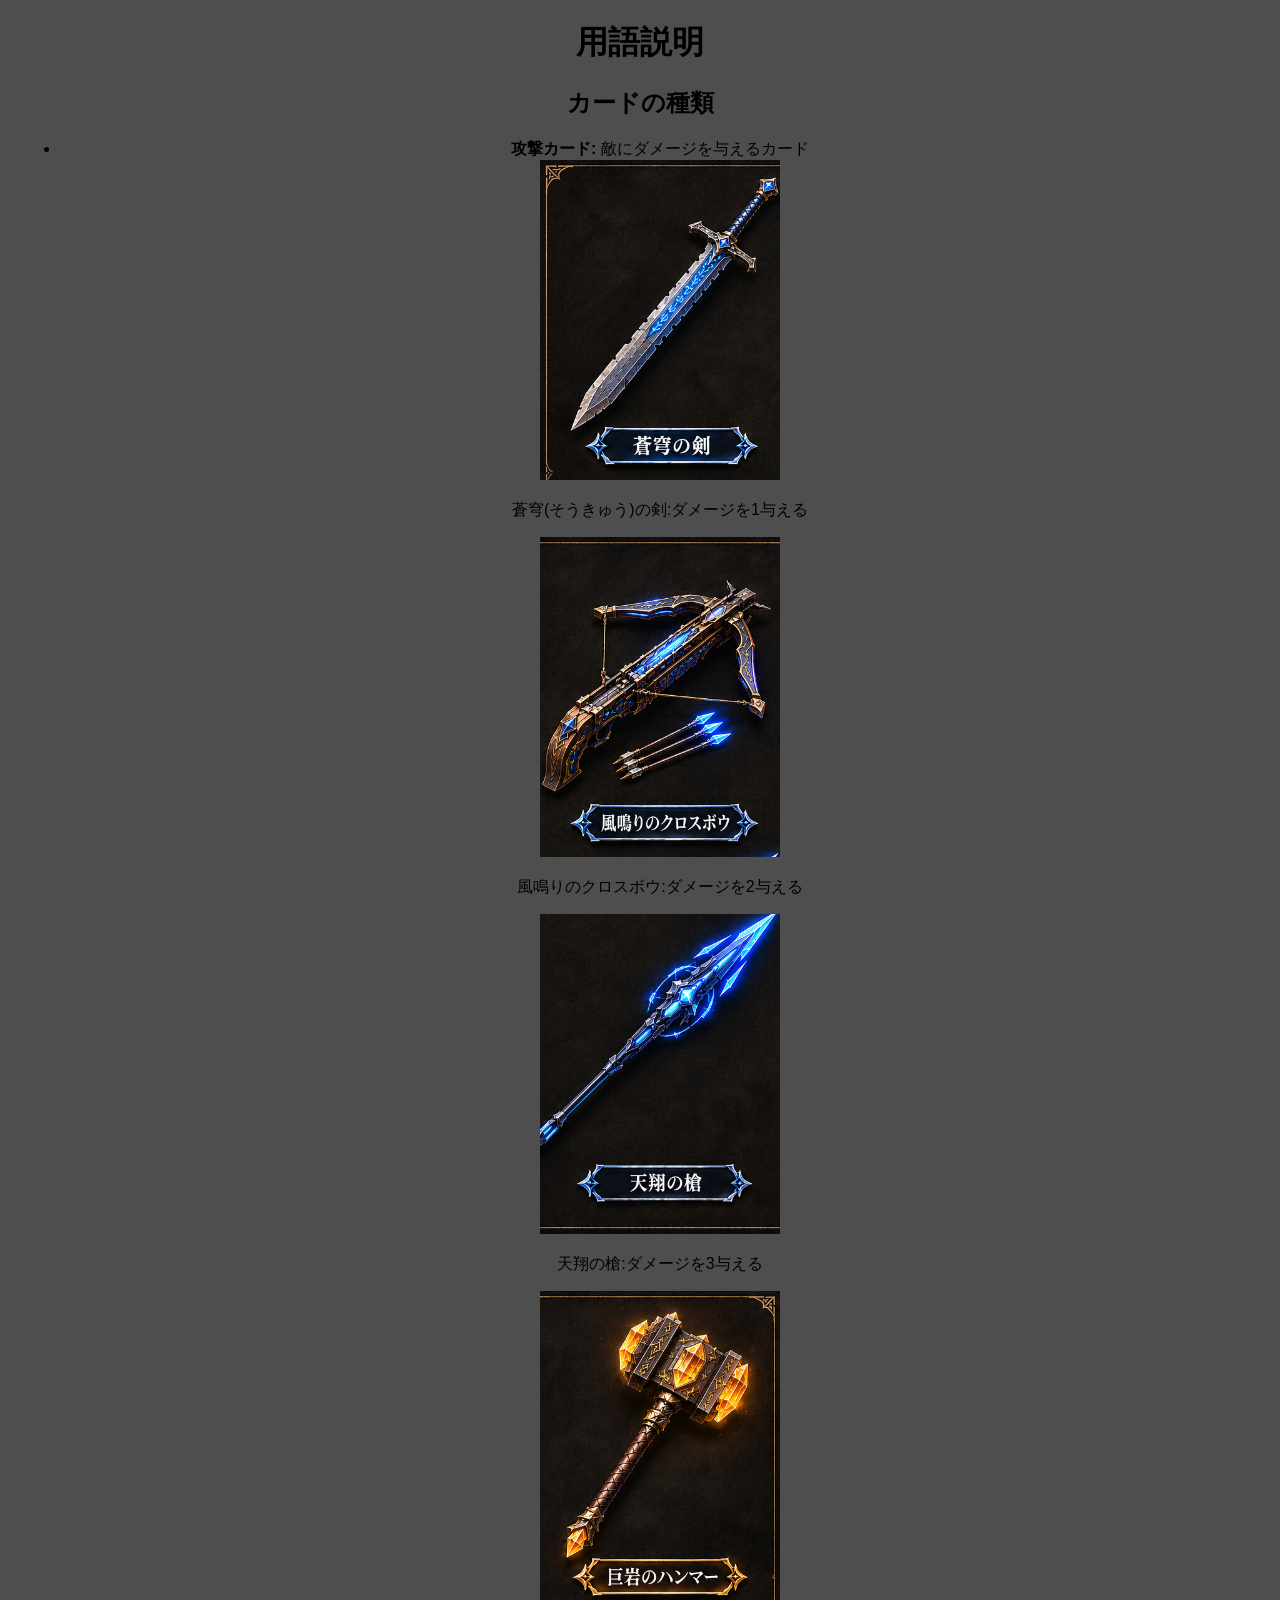
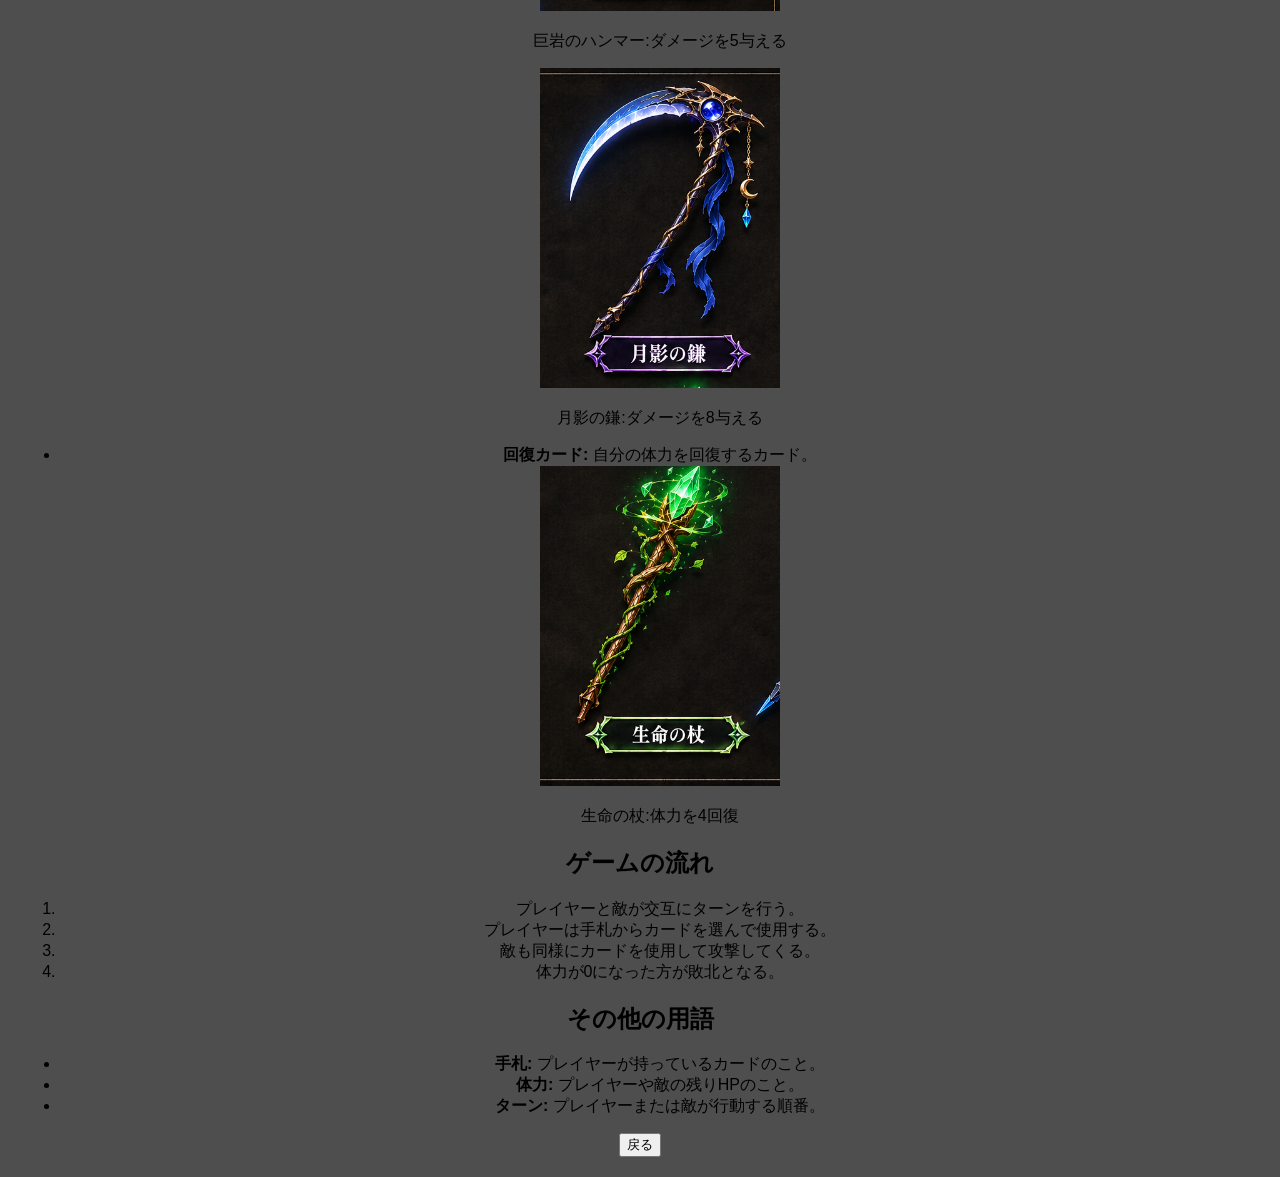
<file: explain.html>
<!DOCTYPE html>
<html lang="en">
<head>
  <meta charset="UTF-8">
  <meta name="viewport" content="width=device-width, initial-scale=1.0">
  <link rel="stylesheet"href="style.css">
  <title>用語説明</title>
</head>
<body>
  <header>
    <h1>用語説明</h1>
  </header>
<main>
  <section>
    <h2>カードの種類</h2>
    <ul>
      <li><strong>攻撃カード:</strong> 敵にダメージを与えるカード</li>
      <div class="Long-sword">
        <img src="../Long-sword.png" alt="Long-sword" width="240" height="320">
        <p>蒼穹(そうきゅう)の剣:ダメージを1与える</p>
      </div>
      <div class="Crossbow">
        <img src="../Crossbow.png" alt="Crossbow" width="240" height="320">
        <p>風鳴りのクロスボウ:ダメージを2与える</p>
      </div>
      <div class="Spear">
        <img src="../Spear.png" alt="Spear" width="240" height="320">
        <p>天翔の槍:ダメージを3与える</p>
      </div>
      <div class="Hammer">
        <img src="../Hammer.png" alt="Hammer" width="240" height="320">
        <p>巨岩のハンマー:ダメージを5与える</p>
      </div>
      <div class="Scythe">
        <img src="../Scythe.png" alt="Scythe" width="240" height="320">
        <p>月影の鎌:ダメージを8与える</p>
      </div>
      
      <li><strong>回復カード:</strong> 自分の体力を回復するカード。</li>
      <div class="Cane">
        <img src="../Cane.png" alt="Cane" width="240" height="320">
        <p>生命の杖:体力を4回復</p>
      </div> 
    </ul>
  </section>

  <section>
    <h2>ゲームの流れ</h2>
    <ol>
      <li>プレイヤーと敵が交互にターンを行う。</li>
      <li>プレイヤーは手札からカードを選んで使用する。</li>
      <li>敵も同様にカードを使用して攻撃してくる。</li>
      <li>体力が0になった方が敗北となる。</li>
    </ol>
  </section>

  <section>
    <h2>その他の用語</h2>
    <ul>
      <li><strong>手札:</strong> プレイヤーが持っているカードのこと。</li>
      <li><strong>体力:</strong> プレイヤーや敵の残りHPのこと。</li>
      <li><strong>ターン:</strong> プレイヤーまたは敵が行動する順番。</li>
    </ul>
  </section>

  <button onclick="location.href='../cardgame_front/front.html'">戻る</button>
</main>
</body>
</html>
</file>
<file: style.css>
body {
  font-family:sans-serif;
  margin:20px;
  background-color: #4e4e4e;
  text-align:center;
}

#start-page { 
  max-width:500px;
  margin:auto;
  margin-top:100px;
  padding:100px;
  border:1px solid #ccccccb4;
  border-radius:10px;
  background-color: #ffffff;
    display: flex;
  flex-direction: column;
  align-items: center; 
}

#menu {
  font-size:18px;
  margin: 20px 0;
  padding:10px;
  background-color: #DADAD9;
  border-radius:5px;
  text-align:center;
  width: 100%;
  box-sizing: border-box;
}

.button-container {
  display:flex;
  flex-direction: column;
  margin:0 auto;
  gap:8px;
  width:175px;
  /* height:75px; */
}

.button-container button {
  display:flex;
  font-size:22px;
  justify-content: center;
  align-items:center;
  background-color:#65EDA2;
  cursor:pointer;
}

@media (max-width: 768px) {
  .container {
    flex-direction: column;
    justify-content:center;
  }
}
</file>
